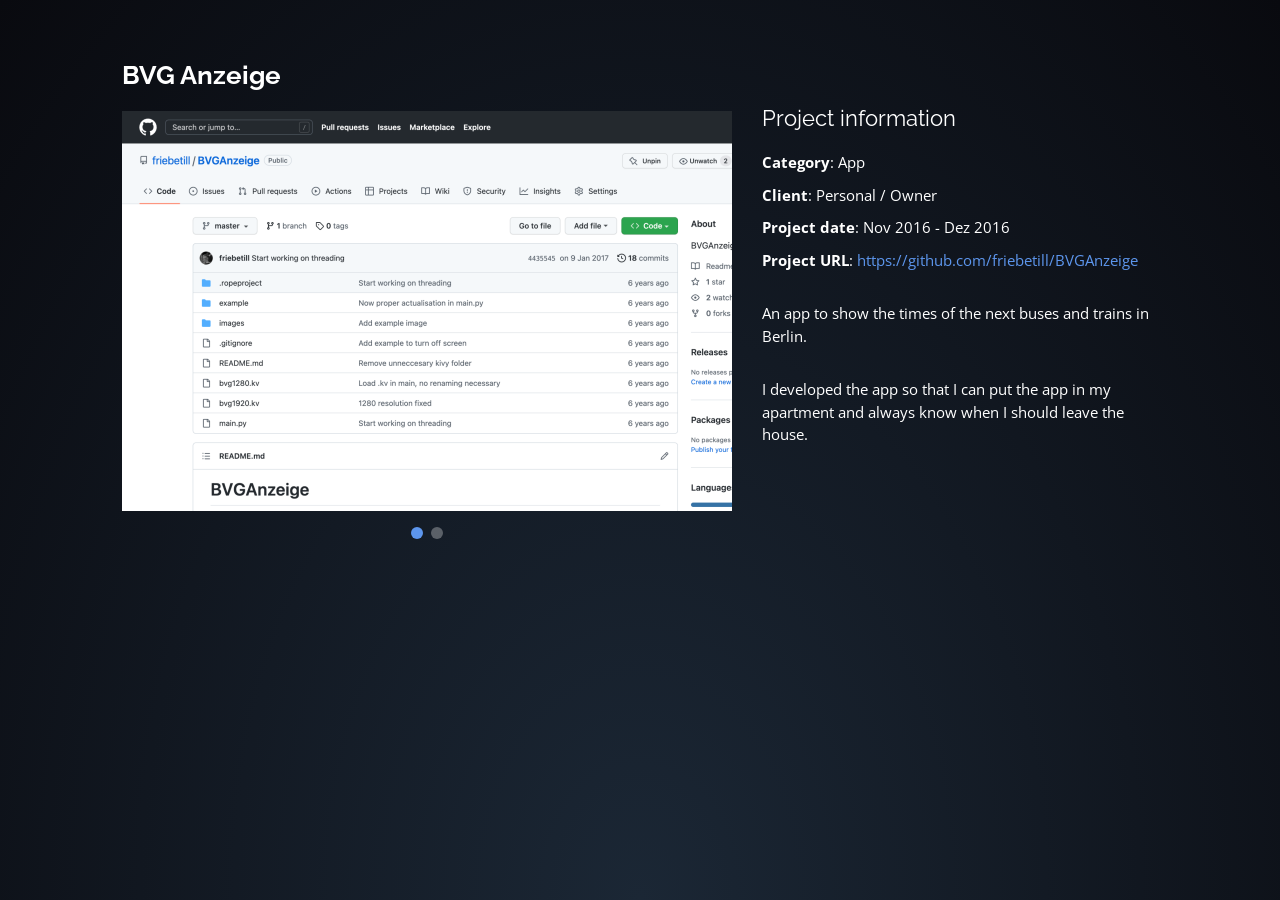
<file: pages/bvg_anzeige.html>
<!DOCTYPE html>
<html lang="en">
<head>
  <meta charset="utf-8">
  <meta content="width=device-width, initial-scale=1.0" name="viewport">
  <title>Till Friebe | Software Engineer | Founder | Physicist | Freelancer | Designer</title>
  <link href="https://fonts.googleapis.com/css?family=Open+Sans:300,300i,400,400i,600,600i,700,700i|Raleway:300,300i,400,400i,500,500i,600,600i,700,700i|Poppins:300,300i,400,400i,500,500i,600,600i,700,700i" rel="stylesheet">
  <link href="https://cdn.jsdelivr.net/npm/bootstrap@4.3.1/dist/css/bootstrap.min.css" integrity="sha384-ggOyR0iXCbMQv3Xipma34MD+dH/1fQ784/j6cY/iJTQUOhcWr7x9JvoRxT2MZw1T" crossorigin="anonymous" rel="stylesheet">
  <link href="https://cdn.jsdelivr.net/npm/bootstrap-icons@1.9.1/font/bootstrap-icons.css" rel="stylesheet">
  <link href='https://unpkg.com/boxicons@2.1.4/css/boxicons.min.css' rel='stylesheet'>
  <link href="../assets/vendor/glightbox/css/glightbox.min.css" rel="stylesheet">
  <link href="../assets/vendor/remixicon/remixicon.css" rel="stylesheet">
  <link href="../assets/vendor/swiper/swiper-bundle.min.css" rel="stylesheet">
  <link href="../styles/style.css" rel="stylesheet">
</head>
<body>
  <main id="main">
    <div id="portfolio-details" class="portfolio-details">
      <div class="container">
        <div class="row d-flex justify-content-center">
          <div class="col-lg-6">

            <h2 class="portfolio-title">BVG Anzeige</h2>

            <div class="portfolio-details-slider swiper-container">
              <div class="swiper-wrapper align-items-center">
                <div class="swiper-slide">
                  <img class="portfolio-images" src="../assets/img/portfolio/bvg_anzeige-1.png" alt="">
                </div>
                <div class="swiper-slide">
                  <img class="portfolio-images" src="../assets/img/portfolio/bvg_anzeige-2.png" alt="">
                </div>
              </div>
              <div class="swiper-pagination"></div>
            </div>
          </div>

          <div class="col-lg-4 portfolio-info">
            <h3>Project information</h3>
            <ul>
              <li><strong>Category</strong>: App</li>
              <li><strong>Client</strong>: Personal / Owner</li>
              <li><strong>Project date</strong>: Nov 2016 - Dez 2016</li>
              <li><strong>Project URL</strong>: <a href="https://github.com/friebetill/BVGAnzeige">https://github.com/friebetill/BVGAnzeige</a></li>
            </ul>
            <p>
              An app to show the times of the next buses and trains in Berlin.
            </p>
            <p>
              I developed the app so that I can put the app in my apartment and
              always know when I should leave the house.
            </p>
          </div>
        </div>
      </div>
    </div>
  </main>
  <script src="https://cdn.jsdelivr.net/npm/bootstrap@5.2.2/dist/js/bootstrap.bundle.min.js" integrity="sha384-OERcA2EqjJCMA+/3y+gxIOqMEjwtxJY7qPCqsdltbNJuaOe923+mo//f6V8Qbsw3" crossorigin="anonymous"></script>
  <script src="../assets/vendor/glightbox/js/glightbox.min.js"></script>
  <script src="../assets/vendor/swiper/swiper-bundle.min.js"></script>
  <script src="../assets/vendor/waypoints/noframework.waypoints.js"></script>
  <script src="../javascript/main.js"></script>
</body>
</html>
</file>
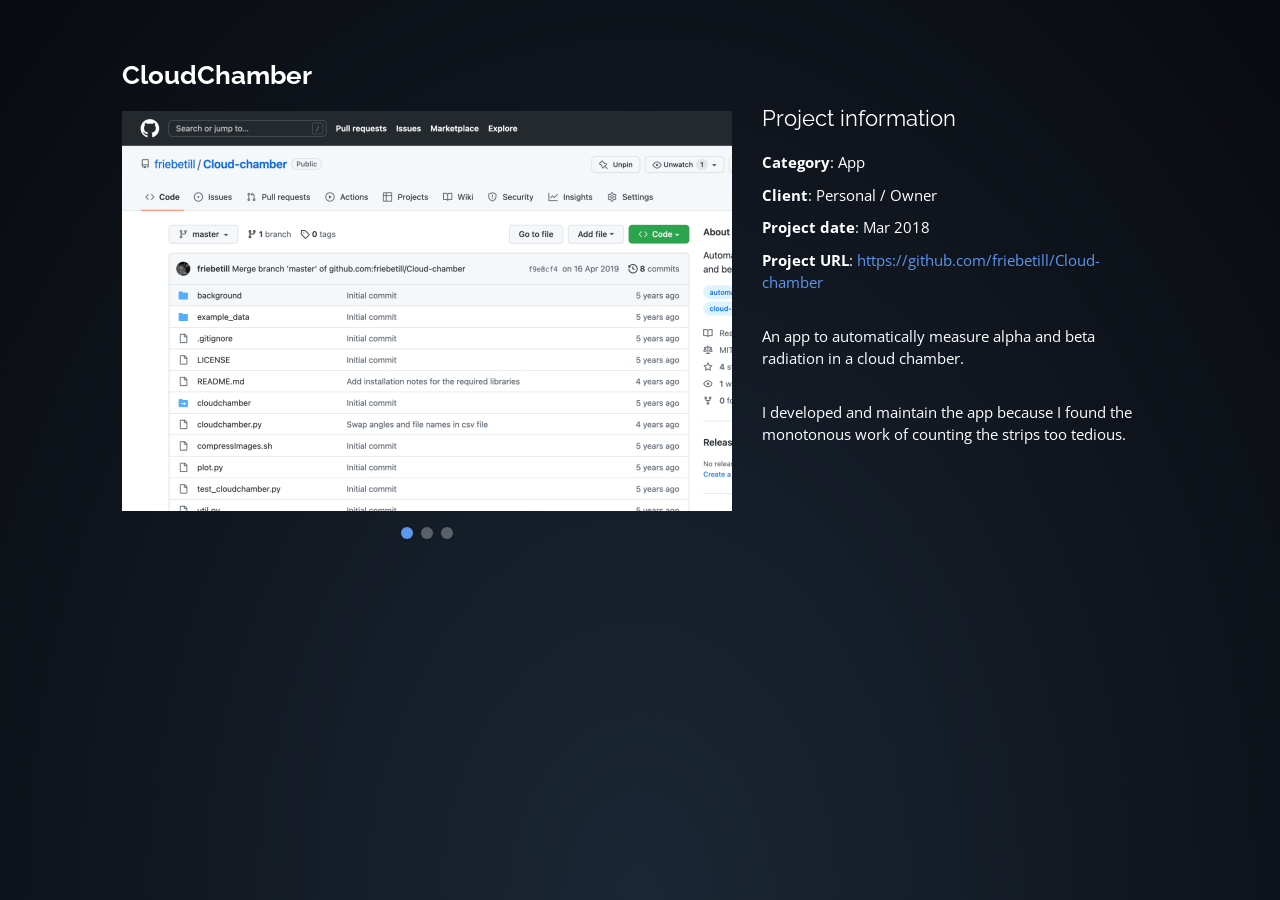
<file: pages/cloud_chamber.html>
<!DOCTYPE html>
<html lang="en">
<head>
  <meta charset="utf-8">
  <meta content="width=device-width, initial-scale=1.0" name="viewport">
  <title>Till Friebe | Software Engineer | Founder | Physicist | Freelancer | Designer</title>
  <link href="https://fonts.googleapis.com/css?family=Open+Sans:300,300i,400,400i,600,600i,700,700i|Raleway:300,300i,400,400i,500,500i,600,600i,700,700i|Poppins:300,300i,400,400i,500,500i,600,600i,700,700i" rel="stylesheet">
  <link href="https://cdn.jsdelivr.net/npm/bootstrap@4.3.1/dist/css/bootstrap.min.css" integrity="sha384-ggOyR0iXCbMQv3Xipma34MD+dH/1fQ784/j6cY/iJTQUOhcWr7x9JvoRxT2MZw1T" crossorigin="anonymous" rel="stylesheet">
  <link href="https://cdn.jsdelivr.net/npm/bootstrap-icons@1.9.1/font/bootstrap-icons.css" rel="stylesheet">
  <link href='https://unpkg.com/boxicons@2.1.4/css/boxicons.min.css' rel='stylesheet'>
  <link href="../assets/vendor/glightbox/css/glightbox.min.css" rel="stylesheet">
  <link href="../assets/vendor/remixicon/remixicon.css" rel="stylesheet">
  <link href="../assets/vendor/swiper/swiper-bundle.min.css" rel="stylesheet">
  <link href="../styles/style.css" rel="stylesheet">
</head>
<body>
  <main id="main">
    <div id="portfolio-details" class="portfolio-details">
      <div class="container">
        <div class="row d-flex justify-content-center">
          <div class="col-lg-6">

            <h2 class="portfolio-title">CloudChamber</h2>

            <div class="portfolio-details-slider swiper-container">
              <div class="swiper-wrapper align-items-center">
                <div class="swiper-slide">
                  <img class="portfolio-images" src="../assets/img/portfolio/cloud_chamber-1.png" alt="">
                </div>
                <div class="swiper-slide">
                  <img class="portfolio-images" src="../assets/img/portfolio/cloud_chamber-2.png" alt="">
                </div>
                <div class="swiper-slide">
                  <img class="portfolio-images" src="../assets/img/portfolio/cloud_chamber-3.png" alt="">
                </div>
              </div>
              <div class="swiper-pagination"></div>
            </div>
          </div>

          <div class="col-lg-4 portfolio-info">
            <h3>Project information</h3>
            <ul>
              <li><strong>Category</strong>: App</li>
              <li><strong>Client</strong>: Personal / Owner</li>
              <li><strong>Project date</strong>: Mar 2018</li>
              <li><strong>Project URL</strong>: <a href="https://github.com/friebetill/Cloud-chamber">https://github.com/friebetill/Cloud-chamber</a></li>
            </ul>
            <p>
              An app to automatically measure alpha and beta radiation in a
              cloud chamber.
            </p>
            <p>
              I developed and maintain the app because I found the monotonous
              work of counting the strips too tedious.
            </p>
          </div>
        </div>
      </div>
    </div>
  </main>
  <script src="https://cdn.jsdelivr.net/npm/bootstrap@5.2.2/dist/js/bootstrap.bundle.min.js" integrity="sha384-OERcA2EqjJCMA+/3y+gxIOqMEjwtxJY7qPCqsdltbNJuaOe923+mo//f6V8Qbsw3" crossorigin="anonymous"></script>
  <script src="../assets/vendor/glightbox/js/glightbox.min.js"></script>
  <script src="../assets/vendor/swiper/swiper-bundle.min.js"></script>
  <script src="../assets/vendor/waypoints/noframework.waypoints.js"></script>
  <script src="../javascript/main.js"></script>
</body>
</html>
</file>
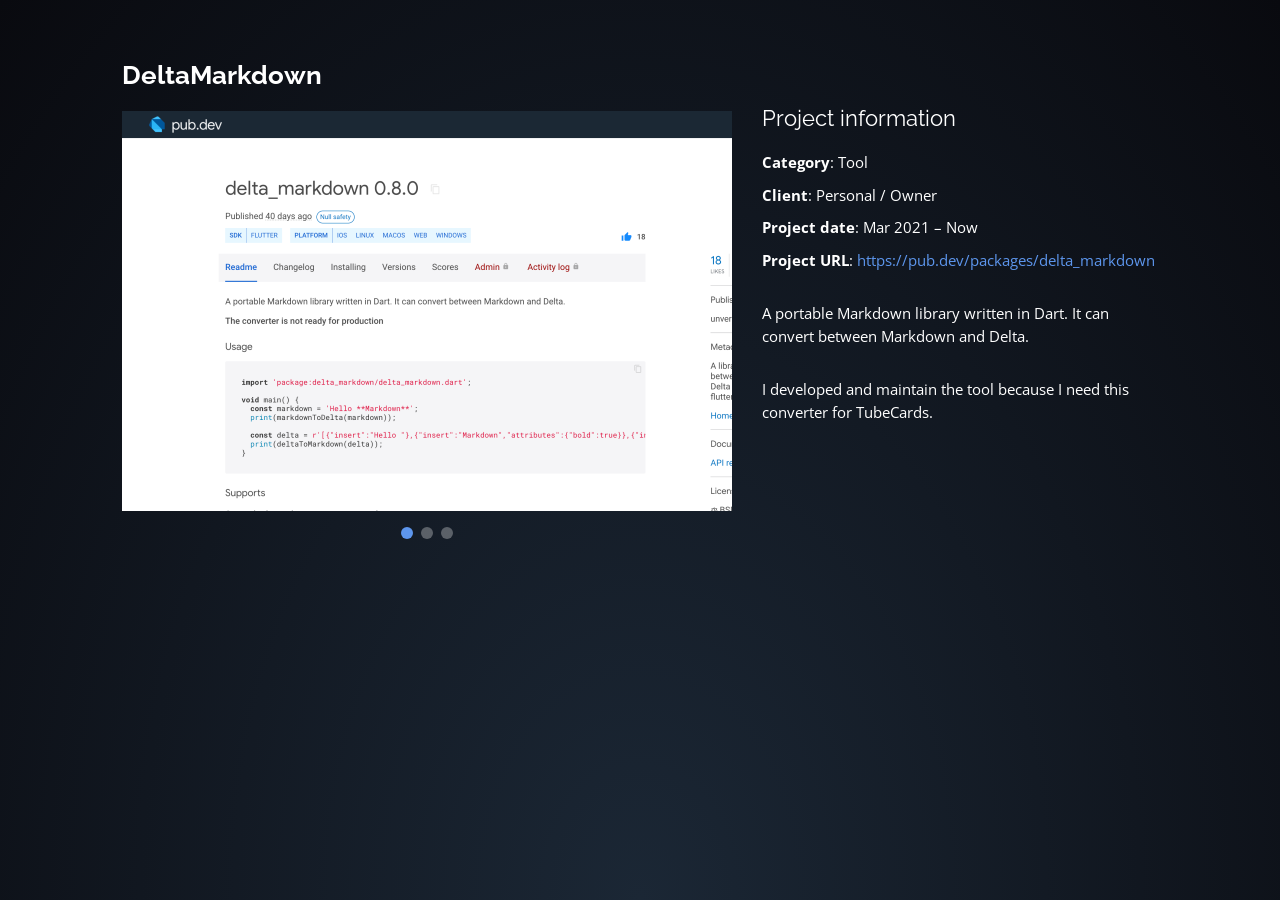
<file: pages/delta_markdown.html>
<!DOCTYPE html>
<html lang="en">
<head>
  <meta charset="utf-8">
  <meta content="width=device-width, initial-scale=1.0" name="viewport">
  <title>Till Friebe | Software Engineer | Founder | Physicist | Freelancer | Designer</title>
  <link href="https://fonts.googleapis.com/css?family=Open+Sans:300,300i,400,400i,600,600i,700,700i|Raleway:300,300i,400,400i,500,500i,600,600i,700,700i|Poppins:300,300i,400,400i,500,500i,600,600i,700,700i" rel="stylesheet">
  <link href="https://cdn.jsdelivr.net/npm/bootstrap@4.3.1/dist/css/bootstrap.min.css" integrity="sha384-ggOyR0iXCbMQv3Xipma34MD+dH/1fQ784/j6cY/iJTQUOhcWr7x9JvoRxT2MZw1T" crossorigin="anonymous" rel="stylesheet">
  <link href="https://cdn.jsdelivr.net/npm/bootstrap-icons@1.9.1/font/bootstrap-icons.css" rel="stylesheet">
  <link href='https://unpkg.com/boxicons@2.1.4/css/boxicons.min.css' rel='stylesheet'>
  <link href="../assets/vendor/glightbox/css/glightbox.min.css" rel="stylesheet">
  <link href="../assets/vendor/remixicon/remixicon.css" rel="stylesheet">
  <link href="../assets/vendor/swiper/swiper-bundle.min.css" rel="stylesheet">
  <link href="../styles/style.css" rel="stylesheet">
</head>
<body>
  <main id="main">
    <div id="portfolio-details" class="portfolio-details">
      <div class="container">
        <div class="row d-flex justify-content-center">
          <div class="col-lg-6">

            <h2 class="portfolio-title">DeltaMarkdown</h2>

            <div class="portfolio-details-slider swiper-container">
              <div class="swiper-wrapper align-items-center">
                <div class="swiper-slide">
                  <img class="portfolio-images" src="../assets/img/portfolio/delta_markdown-1.png" alt="">
                </div>
                <div class="swiper-slide">
                  <img class="portfolio-images" src="../assets/img/portfolio/delta_markdown-2.png" alt="">
                </div>
                <div class="swiper-slide">
                  <img class="portfolio-images" src="../assets/img/portfolio/delta_markdown-3.png" alt="">
                </div>
              </div>
              <div class="swiper-pagination"></div>
            </div>
          </div>

          <div class="col-lg-4 portfolio-info">
            <h3>Project information</h3>
            <ul>
              <li><strong>Category</strong>: Tool</li>
              <li><strong>Client</strong>: Personal / Owner</li>
              <li><strong>Project date</strong>: Mar 2021 – Now</li>
              <li><strong>Project URL</strong>: <a href="https://pub.dev/packages/delta_markdown">https://pub.dev/packages/delta_markdown</a></li>
            </ul>
            <p>
              A portable Markdown library written in Dart. It can convert
              between Markdown and Delta.
            </p>
            <p>
              I developed and maintain the tool because I need this converter
              for TubeCards.
            </p>
          </div>
        </div>
      </div>
    </div>
  </main>
  <script src="https://cdn.jsdelivr.net/npm/bootstrap@5.2.2/dist/js/bootstrap.bundle.min.js" integrity="sha384-OERcA2EqjJCMA+/3y+gxIOqMEjwtxJY7qPCqsdltbNJuaOe923+mo//f6V8Qbsw3" crossorigin="anonymous"></script>
  <script src="../assets/vendor/glightbox/js/glightbox.min.js"></script>
  <script src="../assets/vendor/swiper/swiper-bundle.min.js"></script>
  <script src="../assets/vendor/waypoints/noframework.waypoints.js"></script>
  <script src="../javascript/main.js"></script>
</body>
</html>
</file>
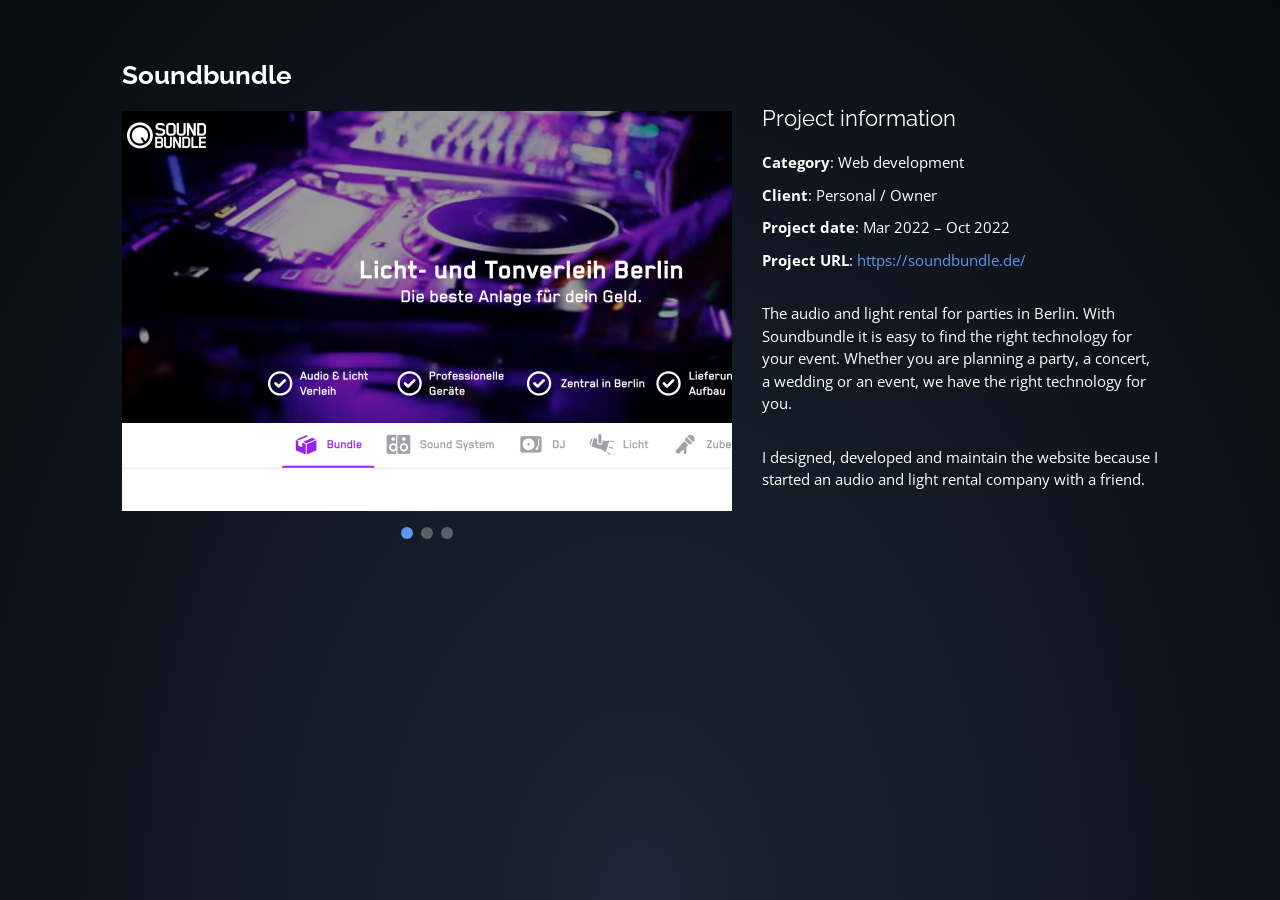
<file: pages/soundbundle.html>
<!DOCTYPE html>
<html lang="en">
<head>
  <meta charset="utf-8">
  <meta content="width=device-width, initial-scale=1.0" name="viewport">
  <title>Till Friebe | Software Engineer | Founder | Physicist | Freelancer | Designer</title>
  <link href="https://fonts.googleapis.com/css?family=Open+Sans:300,300i,400,400i,600,600i,700,700i|Raleway:300,300i,400,400i,500,500i,600,600i,700,700i|Poppins:300,300i,400,400i,500,500i,600,600i,700,700i" rel="stylesheet">
  <link href="https://cdn.jsdelivr.net/npm/bootstrap@4.3.1/dist/css/bootstrap.min.css" integrity="sha384-ggOyR0iXCbMQv3Xipma34MD+dH/1fQ784/j6cY/iJTQUOhcWr7x9JvoRxT2MZw1T" crossorigin="anonymous" rel="stylesheet">
  <link href="https://cdn.jsdelivr.net/npm/bootstrap-icons@1.9.1/font/bootstrap-icons.css" rel="stylesheet">
  <link href='https://unpkg.com/boxicons@2.1.4/css/boxicons.min.css' rel='stylesheet'>
  <link href="../assets/vendor/glightbox/css/glightbox.min.css" rel="stylesheet">
  <link href="../assets/vendor/remixicon/remixicon.css" rel="stylesheet">
  <link href="../assets/vendor/swiper/swiper-bundle.min.css" rel="stylesheet">
  <link href="../styles/style.css" rel="stylesheet">
</head>
<body>
  <main id="main">
    <div id="portfolio-details" class="portfolio-details">
      <div class="container">
        <div class="row d-flex justify-content-center">
          <div class="col-lg-6">

            <h2 class="portfolio-title">Soundbundle</h2>

            <div class="portfolio-details-slider swiper-container">
              <div class="swiper-wrapper align-items-center">
                <div class="swiper-slide">
                  <img class="portfolio-images" src="../assets/img/portfolio/soundbundle-1.png" alt="">
                </div>
                <div class="swiper-slide">
                  <img class="portfolio-images" src="../assets/img/portfolio/soundbundle-2.png" alt="">
                </div>
                <div class="swiper-slide">
                  <img class="portfolio-images" src="../assets/img/portfolio/soundbundle-3.png" alt="">
                </div>
              </div>
              <div class="swiper-pagination"></div>
            </div>
          </div>

          <div class="col-lg-4 portfolio-info">
            <h3>Project information</h3>
            <ul>
              <li><strong>Category</strong>: Web development</li>
              <li><strong>Client</strong>: Personal / Owner</li>
              <li><strong>Project date</strong>: Mar 2022 – Oct 2022</li>
              <li><strong>Project URL</strong>: <a href="https://soundbundle.de/">https://soundbundle.de/</a></li>
            </ul>
            <p>
              The audio and light rental for parties in Berlin. With Soundbundle
              it is easy to find the right technology for your event. Whether
              you are planning a party, a concert, a wedding or an event, we
              have the right technology for you.
            </p>
            <p>
              I designed, developed and maintain the website because I started
              an audio and light rental company with a friend.
            </p>
          </div>
        </div>
      </div>
    </div>
  </main>
  <script src="https://cdn.jsdelivr.net/npm/bootstrap@5.2.2/dist/js/bootstrap.bundle.min.js" integrity="sha384-OERcA2EqjJCMA+/3y+gxIOqMEjwtxJY7qPCqsdltbNJuaOe923+mo//f6V8Qbsw3" crossorigin="anonymous"></script>
  <script src="../assets/vendor/glightbox/js/glightbox.min.js"></script>
  <script src="../assets/vendor/swiper/swiper-bundle.min.js"></script>
  <script src="../assets/vendor/waypoints/noframework.waypoints.js"></script>
  <script src="../javascript/main.js"></script>
</body>
</html>
</file>
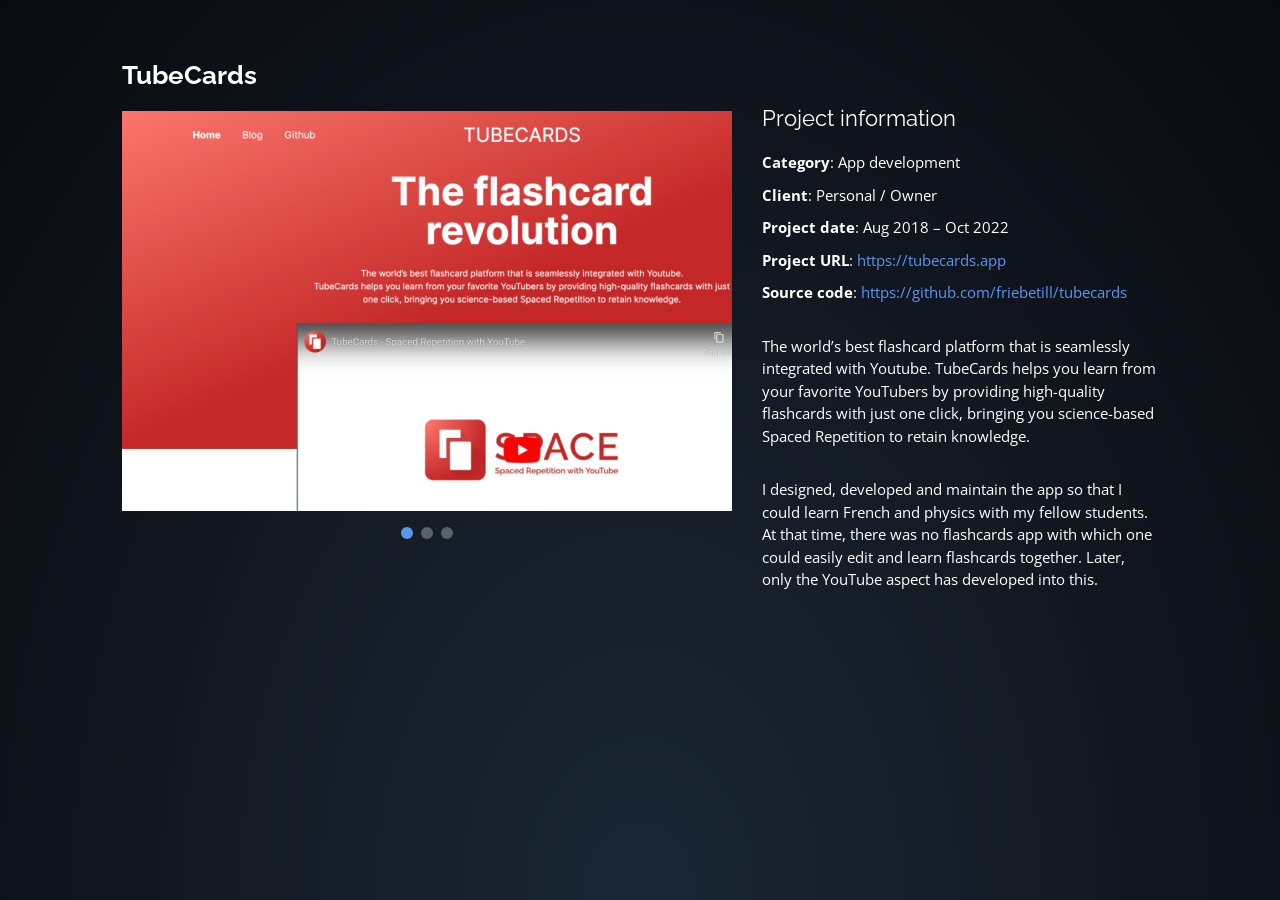
<file: pages/tubecards.html>
<!DOCTYPE html>
<html lang="en">
<head>
  <meta charset="utf-8">
  <meta content="width=device-width, initial-scale=1.0" name="viewport">
  <title>Till Friebe | Software Engineer | Founder | Physicist | Freelancer | Designer</title>
  <link href="https://fonts.googleapis.com/css?family=Open+Sans:300,300i,400,400i,600,600i,700,700i|Raleway:300,300i,400,400i,500,500i,600,600i,700,700i|Poppins:300,300i,400,400i,500,500i,600,600i,700,700i" rel="stylesheet">
  <link href="https://cdn.jsdelivr.net/npm/bootstrap@4.3.1/dist/css/bootstrap.min.css" integrity="sha384-ggOyR0iXCbMQv3Xipma34MD+dH/1fQ784/j6cY/iJTQUOhcWr7x9JvoRxT2MZw1T" crossorigin="anonymous" rel="stylesheet">
  <link href="https://cdn.jsdelivr.net/npm/bootstrap-icons@1.9.1/font/bootstrap-icons.css" rel="stylesheet">
  <link href='https://unpkg.com/boxicons@2.1.4/css/boxicons.min.css' rel='stylesheet'>
  <link href="../assets/vendor/glightbox/css/glightbox.min.css" rel="stylesheet">
  <link href="../assets/vendor/remixicon/remixicon.css" rel="stylesheet">
  <link href="../assets/vendor/swiper/swiper-bundle.min.css" rel="stylesheet">
  <link href="../styles/style.css" rel="stylesheet">
</head>
<body>
  <main id="main">
    <div id="portfolio-details" class="portfolio-details">
      <div class="container">
        <div class="row d-flex justify-content-center">
          <div class="col-lg-6">

            <h2 class="portfolio-title">TubeCards</h2>

            <div class="portfolio-details-slider swiper-container">
              <div class="swiper-wrapper align-items-center">
                <div class="swiper-slide">
                  <img class="portfolio-images" src="../assets/img/portfolio/tubecards-1.png" alt="">
                </div>
                <div class="swiper-slide">
                  <img class="portfolio-images" src="../assets/img/portfolio/tubecards-2.png" alt="">
                </div>
                <div class="swiper-slide">
                  <img class="portfolio-images" src="../assets/img/portfolio/tubecards-3.png" alt="">
                </div>
              </div>
              <div class="swiper-pagination"></div>
            </div>
          </div>

          <div class="col-lg-4 portfolio-info">
            <h3>Project information</h3>
            <ul>
              <li><strong>Category</strong>: App development</li>
              <li><strong>Client</strong>: Personal / Owner</li>
              <li><strong>Project date</strong>: Aug 2018 – Oct 2022</li>
              <li><strong>Project URL</strong>: <a href="https://tubecards.app">https://tubecards.app</a></li>
              <li><strong>Source code</strong>: <a href="https://github.com/friebetill/tubecards">https://github.com/friebetill/tubecards</a></li>
            </ul>
            <p>
              The world’s best flashcard platform that is seamlessly integrated
              with Youtube. TubeCards helps you learn from your favorite
              YouTubers by providing high-quality flashcards with just one
              click, bringing you science-based Spaced Repetition to retain
              knowledge.
            </p>
            <p>
              I designed, developed and maintain the app so that I could learn
              French and physics with my fellow students. At that time, there
              was no flashcards app with which one could easily edit and learn
              flashcards together. Later, only the YouTube aspect has developed into this.
            </p>
          </div>
        </div>
      </div>
    </div>
  </main>
  <script src="https://cdn.jsdelivr.net/npm/bootstrap@5.2.2/dist/js/bootstrap.bundle.min.js" integrity="sha384-OERcA2EqjJCMA+/3y+gxIOqMEjwtxJY7qPCqsdltbNJuaOe923+mo//f6V8Qbsw3" crossorigin="anonymous"></script>
  <script src="../assets/vendor/glightbox/js/glightbox.min.js"></script>
  <script src="../assets/vendor/swiper/swiper-bundle.min.js"></script>
  <script src="../assets/vendor/waypoints/noframework.waypoints.js"></script>
  <script src="../javascript/main.js"></script>
</body>
</html>
</file>
<file: styles/style.css>
body {
  font-family: "Open Sans", sans-serif;
  background-color: #040404;
  color: #fff;
  position: relative;
  background: transparent;
}

body::before {
  content: "";
  position: fixed;
  background: radial-gradient(ellipse at bottom, #1b2735 0, #090a0f 100%);
  background-size: cover;
  left: 0;
  right: 0;
  top: 0;
  height: 100vh;
  z-index: -1;
}

@media (min-width: 1200px) {
  .container{
      max-width: 970px;
  }
}

a {
  color: #5D96ED;
  text-decoration: none;
}

a:hover {
  color: #69A5FF;
  text-decoration: none;
}

h1,
h2,
h3,
h4,
h5,
h6 {
  font-family: "Raleway", sans-serif;
}

#header {
  transition: ease-in-out 0.3s;
  position: relative;
  height: 100vh;
  display: flex;
  align-items: center;
  z-index: 997;
  overflow-y: auto;
}

#header * {
  transition: ease-in-out 0.3s;
}

#header h1 {
  font-size: 48px;
  margin: 0;
  padding: 0;
  line-height: 1;
  font-weight: 700;
  font-family: "Poppins", sans-serif;
}

#header h1 a,
#header h1 a:hover {
  color: #fff;
  line-height: 1;
  display: inline-block;
}

#header h2 {
  font-size: 24px;
  margin-top: 20px;
  color: rgba(255, 255, 255, 0.8);
}

#header h2 span {
  color: #fff;
  border-bottom: 2px solid #5D96ED;
  padding-bottom: 6px;
}

#header img {
  padding: 0;
  margin: 0;
}

#header .social-links {
  margin-top: 40px;
  display: flex;
}

#header .social-links a {
  font-size: 16px;
  display: flex;
  justify-content: center;
  align-items: center;
  background: rgba(255, 255, 255, 0.1);
  color: #fff;
  line-height: 1;
  margin-right: 8px;
  border-radius: 50%;
  width: 40px;
  height: 40px;
}

#header .social-links a:hover {
  background: #5D96ED;
}

@media (max-width: 992px) {
  #header h1 {
    font-size: 36px;
  }

  #header h2 {
    font-size: 20px;
    line-height: 30px;
  }

  #header .social-links {
    margin-top: 15px;
  }

  #header .container {
    display: flex;
    flex-direction: column;
    align-items: center;
  }
}

.portfolio-images {
  width: 800px;
  height: 400px;
}

.swiper-slide {
  text-align: center;
}

@media (max-width: 500px) {
  #header h2 {
    margin-bottom: 100%;
    text-align: center;
  }

  #header .social-links {
    margin-top: 0;
  }

  .portfolio-images {
    text-align: center;
    width: 360px;
    height: 180px;
  }
}

@media (max-width: 330px) {
  #header h1 {
    font-size: 30px;
  }

  #header h2 {
    font-size: 17px;
    line-height: 30px;
    margin-bottom: 280px;
    text-align: center;
  }

  #header .social-links {
    margin-top: 0;
  }

  .portfolio-images {
    width: 300px;
    height: 150px;
  }
}

#header.header-top {
  height: 80px;
  position: fixed;
  left: 0;
  top: 0;
  right: 0;
  background: rgba(0, 0, 0, 0.7);
}

#header.header-top .social-links,
#header.header-top h2 {
  display: none;
}

#header.header-top h1 {
  margin-right: auto;
  font-size: 36px;
}

#header.header-top .container {
  display: flex;
  align-items: center;
}

#header.header-top .navbar {
  margin: 0;
}

@media (max-width: 768px) {
  #header.header-top {
    height: 60px;
  }

  #header.header-top h1 {
    font-size: 26px;
  }
}

.navbar {
  padding: 0;
  margin-top: 35px;
}

.navbar ul {
  margin: 0;
  padding: 0;
  display: flex;
  list-style: none;
  align-items: center;
}

.navbar li {
  position: relative;
}

.navbar li + li {
  margin-left: 30px;
}

.navbar a {
  display: flex;
  align-items: center;
  justify-content: space-between;
  padding: 0;
  font-family: "Poppins", sans-serif;
  font-size: 16px;
  font-weight: 400;
  color: rgba(255, 255, 255, 0.7);
  white-space: nowrap;
  transition: 0.3s;
}

.navbar a i {
  font-size: 12px;
  line-height: 0;
  margin-left: 5px;
}

.navbar a:before {
  content: "";
  position: absolute;
  width: 0;
  height: 2px;
  bottom: -4px;
  left: 0;
  background-color: #5D96ED;
  visibility: hidden;
  width: 0;
  transition: all 0.3s ease-in-out 0s;
}

.navbar a:hover:before,
.navbar li:hover > a:before,
.navbar .active:before {
  visibility: visible;
  width: 100%;
}

.navbar a:hover,
.navbar .active,
.navbar li:hover > a {
  color: #fff;
}

.mobile-nav-toggle {
  color: #fff;
  font-size: 28px;
  cursor: pointer;
  display: none;
  line-height: 0;
  transition: 0.5s;
  position: fixed;
  right: 15px;
  top: 15px;
}

.blog-img {
  height: 140px;
  width: 220px;
  border: 2px solid #324056;
}

@media (max-width: 991px) {
  .mobile-nav-toggle {
    display: block;
  }

  .navbar ul {
    display: none;
  }
}

.navbar-mobile {
  position: fixed;
  overflow: hidden;
  top: 0;
  right: 0;
  left: 0;
  bottom: 0;
  background: rgba(0, 0, 0, 0.9);
  transition: 0.3s;
  z-index: 999;
  margin-top: 0;
}

.navbar-mobile .mobile-nav-toggle {
  position: absolute;
  top: 15px;
  right: 15px;
}

.navbar-mobile ul {
  display: block;
  position: absolute;
  top: 55px;
  right: 15px;
  bottom: 45px;
  left: 15px;
  padding: 10px 0;
  overflow-y: auto;
  transition: 0.3s;
  border: 2px solid rgba(255, 255, 255, 0.2);
}

.navbar-mobile li {
  padding: 12px 20px;
}

.navbar-mobile li + li {
  margin: 0;
}

.navbar-mobile a {
  font-size: 16px;
  position: relative;
}

section {
  overflow: hidden;
  position: absolute;
  width: 100%;
  top: 140px;
  bottom: 100%;
  opacity: 0;
  transition: ease-in-out 0.4s;
  z-index: 2;
}

section.section-show {
  top: 100px;
  bottom: auto;
  opacity: 1;
  padding-bottom: 45px;
}

section .container {
  background: rgba(0, 0, 0, 0.6);
  padding: 30px;
}

@media (max-width: 768px) {
  section {
    top: 120px;
  }

  section.section-show {
    top: 80px;
  }
}

.section-title h2 {
  font-size: 14px;
  font-weight: 500;
  padding: 0;
  line-height: 1px;
  margin: 0 0 20px 0;
  letter-spacing: 2px;
  text-transform: uppercase;
  color: #aaa;
  font-family: "Poppins", sans-serif;
}

.section-title h2::after {
  content: "";
  width: 120px;
  height: 1px;
  display: inline-block;
  background: #81B3FF;
  margin: 4px 10px;
}

.section-title p {
  margin: 0;
  margin: -15px 0 15px 0;
  font-size: 36px;
  font-weight: 700;
  text-transform: uppercase;
  font-family: "Poppins", sans-serif;
  color: #fff;
}

.about-me .content h3 {
  font-weight: 700;
  font-size: 26px;
  color: #5D96ED;
}

.about-me .content ul {
  list-style: none;
  padding: 0;
}

.about-me .content ul li {
  margin-bottom: 20px;
  display: flex;
  align-items: center;
}

.about-me .content ul strong {
  margin-right: 10px;
}

.about-me .content ul i {
  font-size: 16px;
  margin-right: 5px;
  color: #5D96ED;
  line-height: 0;
}

.about-me .content p:last-child {
  margin-bottom: 0;
}

.favorite-books .favorite-book {
  display: flex;
  align-items: center;
}

@media (max-width:641px)  {
  .favorite-books .favorite-book {
    margin: 0px 0px 0px 0px;
    padding: 0px;
  }
}

.resume .resume-title {
  font-size: 26px;
  font-weight: 700;
  margin-top: 20px;
  margin-bottom: 20px;
  color: #fff;
}

.resume .resume-item {
  padding: 0 0 20px 20px;
  margin-top: -2px;
  border-left: 2px solid rgba(255, 255, 255, 0.2);
  position: relative;
}

.resume .resume-item h4 {
  line-height: 18px;
  font-size: 18px;
  font-weight: 600;
  text-transform: uppercase;
  font-family: "Poppins", sans-serif;
  color: #5D96ED;
  margin-bottom: 10px;
}

.resume .resume-item h5 {
  font-size: 16px;
  background: rgba(255, 255, 255, 0.15);
  padding: 5px 15px;
  display: inline-block;
  font-weight: 600;
  margin-bottom: 10px;
}

.resume .resume-item ul {
  padding-left: 20px;
}

.resume .resume-item ul li {
  padding-bottom: 10px;
}

.resume .resume-item:last-child {
  padding-bottom: 0;
}

.resume .resume-item::before {
  content: "";
  position: absolute;
  width: 16px;
  height: 16px;
  border-radius: 50px;
  left: -9px;
  top: 0;
  background: #5D96ED;
  border: 2px solid #5D96ED;
}

.blogs .icon-box {
  text-align: center;
  background: rgba(204, 204, 204, 0.1);
  padding: 40px 20px;
  transition: all ease-in-out 0.3s;
  color: #fff;
  height: 100%;
  width: 100%;
}

.blogs .icon-box .icon {
  margin: 0 auto;
  width: 64px;
  height: 64px;
  background: #5D96ED;
  border-radius: 5px;
  transition: all 0.3s ease-out 0s;
  display: flex;
  align-items: center;
  justify-content: center;
  margin-bottom: 20px;
  transform-style: preserve-3d;
}

.blogs .icon-box .icon i {
  color: #fff;
  font-size: 28px;
}

.blogs .icon-box .icon::before {
  position: absolute;
  content: "";
  left: -8px;
  top: -8px;
  height: 100%;
  width: 100%;
  background: rgba(255, 255, 255, 0.15);
  border-radius: 5px;
  transition: all 0.3s ease-out 0s;
  transform: translateZ(-1px);
}

.blogs .icon-box h4 {
  font-weight: 700;
  margin-bottom: 15px;
  font-size: 24px;
}

.blogs .icon-box h4 a {
  color: #fff;
}

.blogs .icon-box p {
  line-height: 24px;
  font-size: 14px;
  margin-bottom: 0;
}

.blogs .icon-box:hover {
  background: #5D96ED;
  border-color: #5D96ED;
}

.blogs .icon-box:hover .icon {
  background: #fff;
}

.blogs .icon-box:hover .icon i {
  color: #5D96ED;
}

.blogs .icon-box:hover .icon::before {
  background: #69A5FF;
}

.blogs .icon-box:hover h4 a,
.blogs .icon-box:hover p {
  color: #fff;
}

.portfolio #portfolio-filters {
  padding: 0;
  margin: 0 auto 15px auto;
  list-style: none;
  text-align: center;
  border-radius: 50px;
  padding: 2px 15px;
}

.portfolio #portfolio-filters li {
  cursor: pointer;
  display: inline-block;
  padding: 8px 16px 10px 16px;
  font-size: 14px;
  font-weight: 600;
  line-height: 1;
  text-transform: uppercase;
  color: #fff;
  background: rgba(255, 255, 255, 0.1);
  margin: 0 3px 10px 3px;
  transition: all 0.3s ease-in-out;
  border-radius: 4px;
}

.portfolio #portfolio-filters li:hover,
.portfolio #portfolio-filters li.filter-active {
  background: #5D96ED;
}

.portfolio #portfolio-filters li:last-child {
  margin-right: 0;
}

.portfolio .portfolio-wrap {
  transition: 0.3s;
  position: relative;
  overflow: hidden;
  z-index: 1;
  background: rgba(0, 0, 0, 0.6);
}

.portfolio .portfolio-wrap::before {
  content: "";
  background: rgba(0, 0, 0, 0.6);
  position: absolute;
  left: 30px;
  right: 30px;
  top: 30px;
  bottom: 30px;
  transition: all ease-in-out 0.3s;
  z-index: 2;
  opacity: 0;
}

.portfolio .portfolio-wrap .portfolio-info {
  opacity: 0;
  position: absolute;
  top: 0;
  left: 0;
  right: 0;
  bottom: 0;
  text-align: center;
  z-index: 3;
  transition: all ease-in-out 0.3s;
  display: flex;
  flex-direction: column;
  justify-content: center;
  align-items: center;
}

.portfolio .portfolio-wrap .portfolio-info::before {
  display: block;
  content: "";
  width: 48px;
  height: 48px;
  position: absolute;
  top: 35px;
  left: 35px;
  border-top: 3px solid #fff;
  border-left: 3px solid #fff;
  transition: all 0.5s ease 0s;
  z-index: 9994;
}

.portfolio .portfolio-wrap .portfolio-info::after {
  display: block;
  content: "";
  width: 48px;
  height: 48px;
  position: absolute;
  bottom: 35px;
  right: 35px;
  border-bottom: 3px solid #fff;
  border-right: 3px solid #fff;
  transition: all 0.5s ease 0s;
  z-index: 9994;
}

.portfolio .portfolio-wrap .portfolio-info h4 {
  font-size: 20px;
  color: #fff;
  font-weight: 600;
}

.portfolio .portfolio-wrap .portfolio-info p {
  color: #fff;
  font-size: 14px;
  text-transform: uppercase;
  padding: 0;
  margin: 0;
}

.portfolio .portfolio-wrap .portfolio-links {
  text-align: center;
  z-index: 4;
}

.portfolio .portfolio-wrap .portfolio-links a {
  color: #fff;
  margin: 0 2px;
  font-size: 16px;
  display: inline-block;
  transition: 0.3s;
}

.portfolio .portfolio-wrap .portfolio-links a:hover {
  color: #8BBAFF;
}

.portfolio .portfolio-wrap:hover::before {
  top: 0;
  left: 0;
  right: 0;
  bottom: 0;
  opacity: 1;
}

.portfolio .portfolio-wrap:hover .portfolio-info {
  opacity: 1;
}

.portfolio .portfolio-wrap:hover .portfolio-info::before {
  top: 15px;
  left: 15px;
}

.portfolio .portfolio-wrap:hover .portfolio-info::after {
  bottom: 15px;
  right: 15px;
}

.portfolio-details {
  padding-top: 40px;
  background: transparent;
  position: fixed;
  left: 0;
  right: 0;
  top: 0;
  bottom: 0;
  overflow-y: auto;
}

.portfolio-details .container {
  max-width: none;
  padding-top: 20px;
  padding-bottom: 40px;
}

.portfolio-details .portfolio-title {
  font-size: 26px;
  font-weight: 700;
  margin-bottom: 20px;
}

.portfolio-details .portfolio-info {
  padding-top: 45px;
}

.portfolio-details .portfolio-info h3 {
  font-size: 22px;
  font-weight: 400;
  margin-bottom: 20px;
}

.portfolio-details .portfolio-info ul {
  list-style: none;
  padding: 0;
  font-size: 15px;
}

.portfolio-details .portfolio-info ul li + li {
  margin-top: 10px;
}

.portfolio-details .portfolio-info p {
  font-size: 15px;
  padding: 15px 0 0 0;
}

@media (max-width: 992px) {
  .portfolio-details .portfolio-info {
    padding-top: 20px;
  }
}

.portfolio-details .swiper-pagination {
  margin-top: 20px;
  position: relative;
}

.portfolio-details .swiper-pagination .swiper-pagination-bullet {
  width: 12px;
  height: 12px;
  opacity: 1;
  background-color: rgba(255, 255, 255, 0.3);
}

.portfolio-details .swiper-pagination .swiper-pagination-bullet-active {
  background-color: #5D96ED;
}

.contact .info-box {
  color: #444;
  padding: 20px;
  width: 100%;
  background: rgba(255, 255, 255, 0.08);
}

.contact .info-box i.bx {
  font-size: 24px;
  color: #5D96ED;
  border-radius: 50%;
  padding: 14px;
  float: left;
  background: rgba(255, 255, 255, 0.1);
}

.contact .info-box h3 {
  font-size: 20px;
  color: rgba(255, 255, 255, 0.5);
  font-weight: 700;
  margin: 10px 0 8px 68px;
}

.contact .info-box p {
  padding: 0;
  color: #fff;
  line-height: 24px;
  font-size: 14px;
  margin: 0 0 0 68px;
}

.contact .info-box .social-links {
  margin: 5px 0 0 68px;
  display: flex;
}

.contact .info-box .social-links a {
  font-size: 18px;
  display: inline-block;
  color: #fff;
  line-height: 1;
  margin-right: 12px;
  transition: 0.3s;
}

.contact .info-box .social-links a:hover {
  color: #5D96ED;
}

.contact .php-email-form {
  padding: 30px;
  background: rgba(255, 255, 255, 0.08);
}

.contact .php-email-form .error-message {
  display: none;
  background: rgba(255, 255, 255, 0.08);
  background: #ed3c0d;
  text-align: left;
  padding: 15px;
  font-weight: 600;
}

.contact .php-email-form .error-message br + br {
  margin-top: 25px;
}

.contact .php-email-form .sent-message {
  display: none;
  background: rgba(255, 255, 255, 0.08);
  background: #5D96ED;
  text-align: center;
  padding: 15px;
  font-weight: 600;
}

.contact .php-email-form .loading {
  display: none;
  background: rgba(255, 255, 255, 0.08);
  text-align: center;
  padding: 15px;
}

.contact .php-email-form .loading:before {
  content: "";
  display: inline-block;
  border-radius: 50%;
  width: 24px;
  height: 24px;
  margin: 0 10px -6px 0;
  border: 3px solid #5D96ED;
  border-top-color: #eee;
  -webkit-animation: animate-loading 1s linear infinite;
  animation: animate-loading 1s linear infinite;
}

.contact .php-email-form input,
.contact .php-email-form textarea {
  border-radius: 0;
  box-shadow: none;
  font-size: 14px;
  background: rgba(255, 255, 255, 0.08);
  border: 0;
  transition: 0.3s;
  color: #fff;
}

.contact .php-email-form input:focus,
.contact .php-email-form textarea:focus {
  background-color: rgba(255, 255, 255, 0.11);
}

.contact .php-email-form input::-webkit-input-placeholder,
.contact .php-email-form textarea::-webkit-input-placeholder {
  color: rgba(255, 255, 255, 0.3);
  opacity: 1;
}

.contact .php-email-form input::-moz-placeholder,
.contact .php-email-form textarea::-moz-placeholder {
  color: rgba(255, 255, 255, 0.3);
  opacity: 1;
}

.contact .php-email-form input::placeholder,
.contact .php-email-form textarea::placeholder {
  color: rgba(255, 255, 255, 0.3);
  opacity: 1;
}

.contact .php-email-form input {
  padding: 10px 15px;
}

.contact .php-email-form textarea {
  padding: 12px 15px;
}

.contact .php-email-form button[type="button"] {
  background: #5D96ED;
  border: 0;
  padding: 10px 30px;
  color: #fff;
  transition: 0.4s;
  border-radius: 4px;
}

.contact .php-email-form button[type="button"]:hover {
  background: #4C86DD;
}

@-webkit-keyframes animate-loading {
  0% {
    transform: rotate(0deg);
  }

  100% {
    transform: rotate(360deg);
  }
}

@keyframes animate-loading {
  0% {
    transform: rotate(0deg);
  }

  100% {
    transform: rotate(360deg);
  }
}

.credits {
  position: fixed;
  right: 0;
  left: 0;
  bottom: 0;
  padding: 15px;
  text-align: right;
  font-size: 13px;
  color: #fff;
  z-index: 999999;
}

@media (max-width: 992px) {
  .credits {
    text-align: center;
    padding: 10px;
    background: rgba(0, 0, 0, 0.8);
  }
}

.credits a {
  color: #5D96ED;
  transition: 0.3s;
}

.credits a:hover {
  color: #fff;
}
</file>
